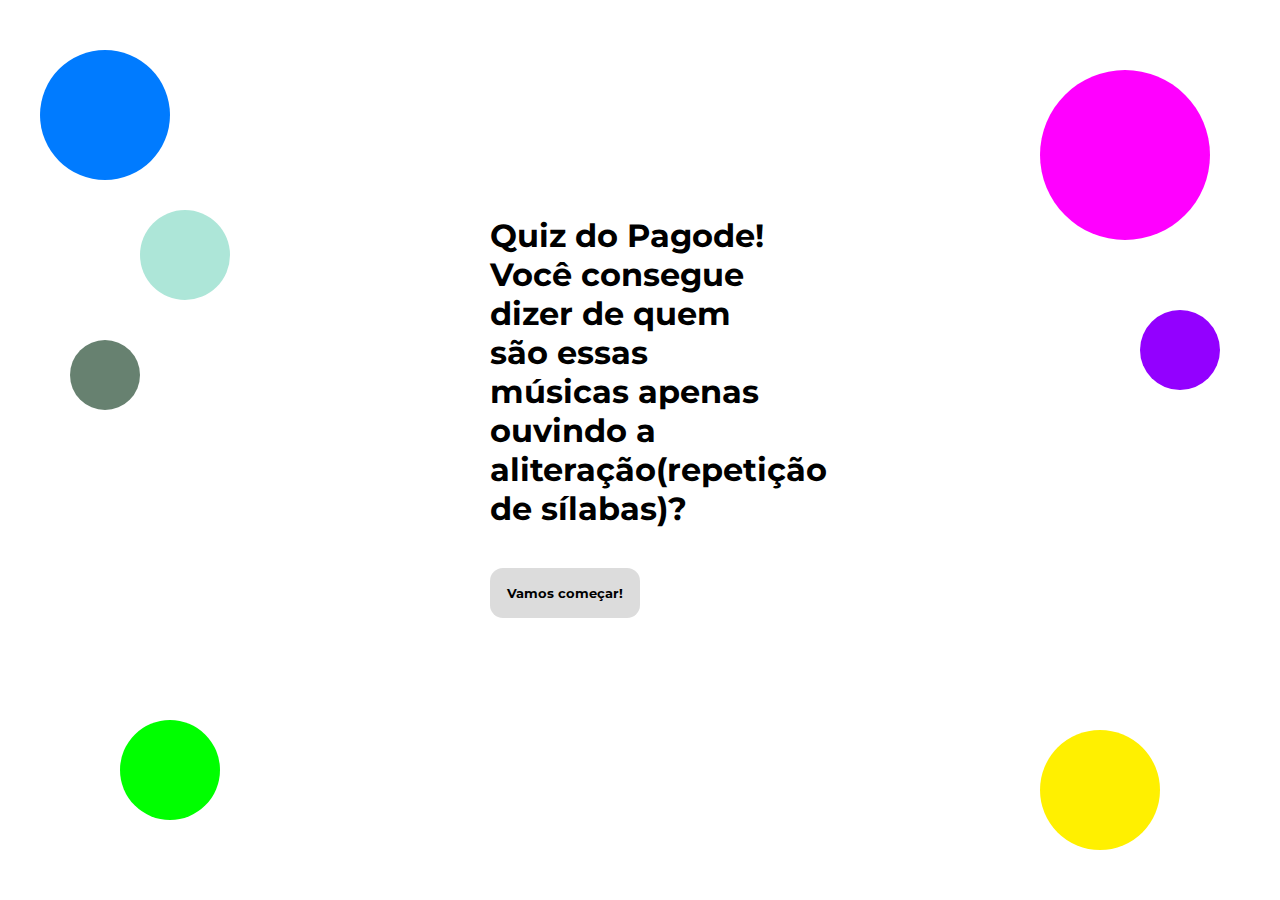
<file: index.html>
<!DOCTYPE html>
<html>
<head>
    <meta charset="UTF-8" lang="pt-br">
    <link rel="stylesheet" type="text/css" href="styles.css">
    <link href="https://fonts.googleapis.com/css2?family=Montserrat:wght@400;500;600;700&display=swap" rel="stylesheet">
    <title>Quiz do pagode</title>
</head>
<body>
    <div class="circle blue"></div>
    <div class="circle pink"></div>
    <div class="circle green-light"></div>
    <div class ="circle yellow"></div>
    <div class = "circle blue-light"></div>
    <div class = "circle purple"></div>
    <div class = "circle green"></div>
    <div class="inicio">
    <div class="titulo">
    <h1>Quiz do Pagode!
        Você consegue dizer de quem são essas músicas apenas ouvindo a aliteração(repetição de sílabas)?
    <br><br>
    
    <button class="comeco" id="comeco">Vamos começar!</button>
</h1>
    </div>
    </div>
    <script src="scriptinit.js"></script>
</body>
</html>
</file>
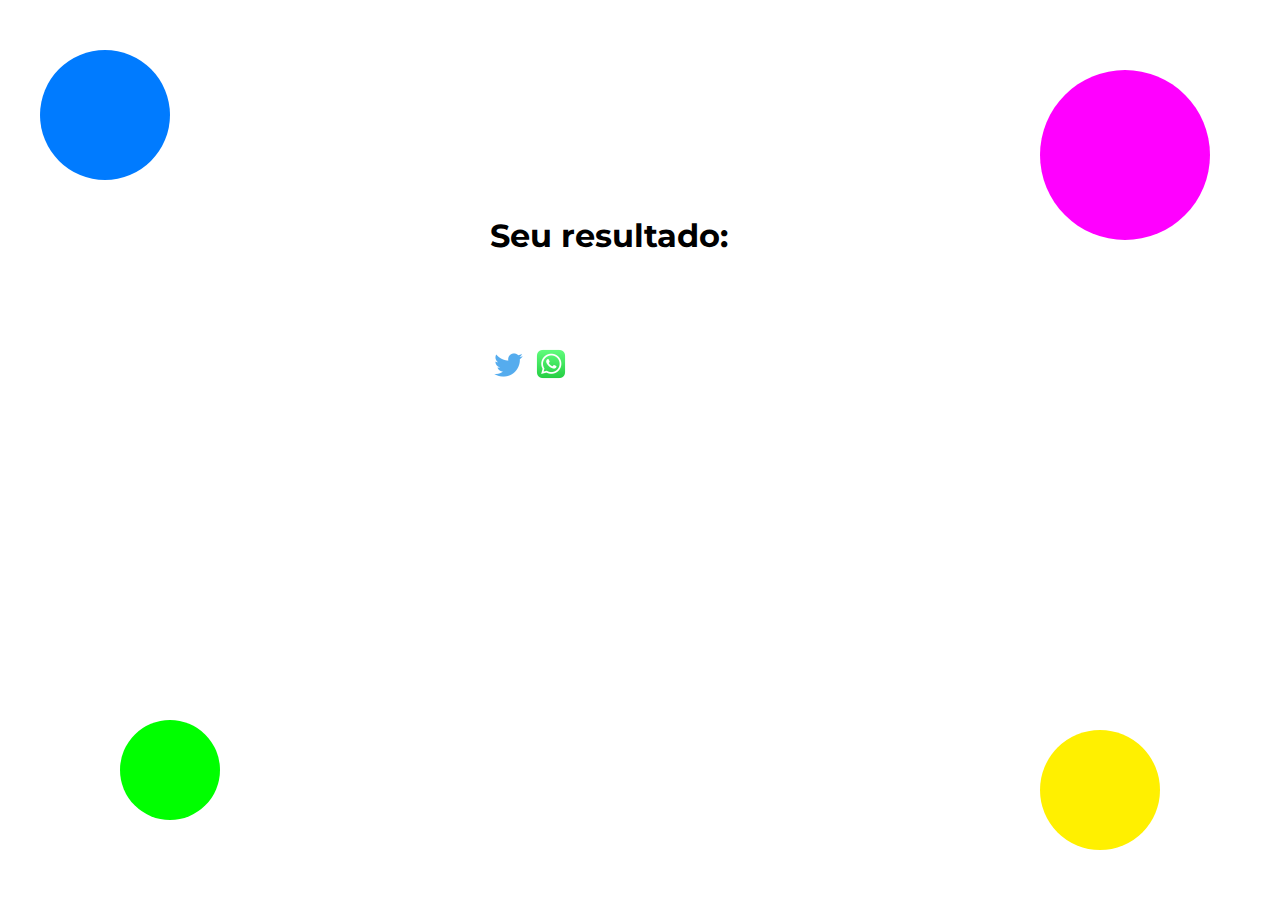
<file: final.html>
<!DOCTYPE html>
<html>
<head>
    <meta charset="UTF-8" lang="pt-br">
    <link rel="stylesheet" type="text/css" href="styles.css">
    <link href="https://fonts.googleapis.com/css2?family=Montserrat:wght@400;500;600;700&display=swap" rel="stylesheet">
    <title>Quiz do pagode</title>
</head>
<body id="final">
    
    <div class="circle blue"></div>
    <div class="circle pink"></div>
    <div class="circle green-light"></div>
    <div class ="circle yellow"></div>
    <div class="inicio">
    <div class="titulo">
    <h1>Seu resultado:
        <br><br>
    <div id="resultado" class="resultado">
        
    </div>
    <br>
    <button class="tt" id="tt"></button> <button class="zap" id="zap"></button>
    <br>
    

    </div>
    
    </div>
    
        
    <script src="scriptpages.js"></script>
</body>
</html>
</file>
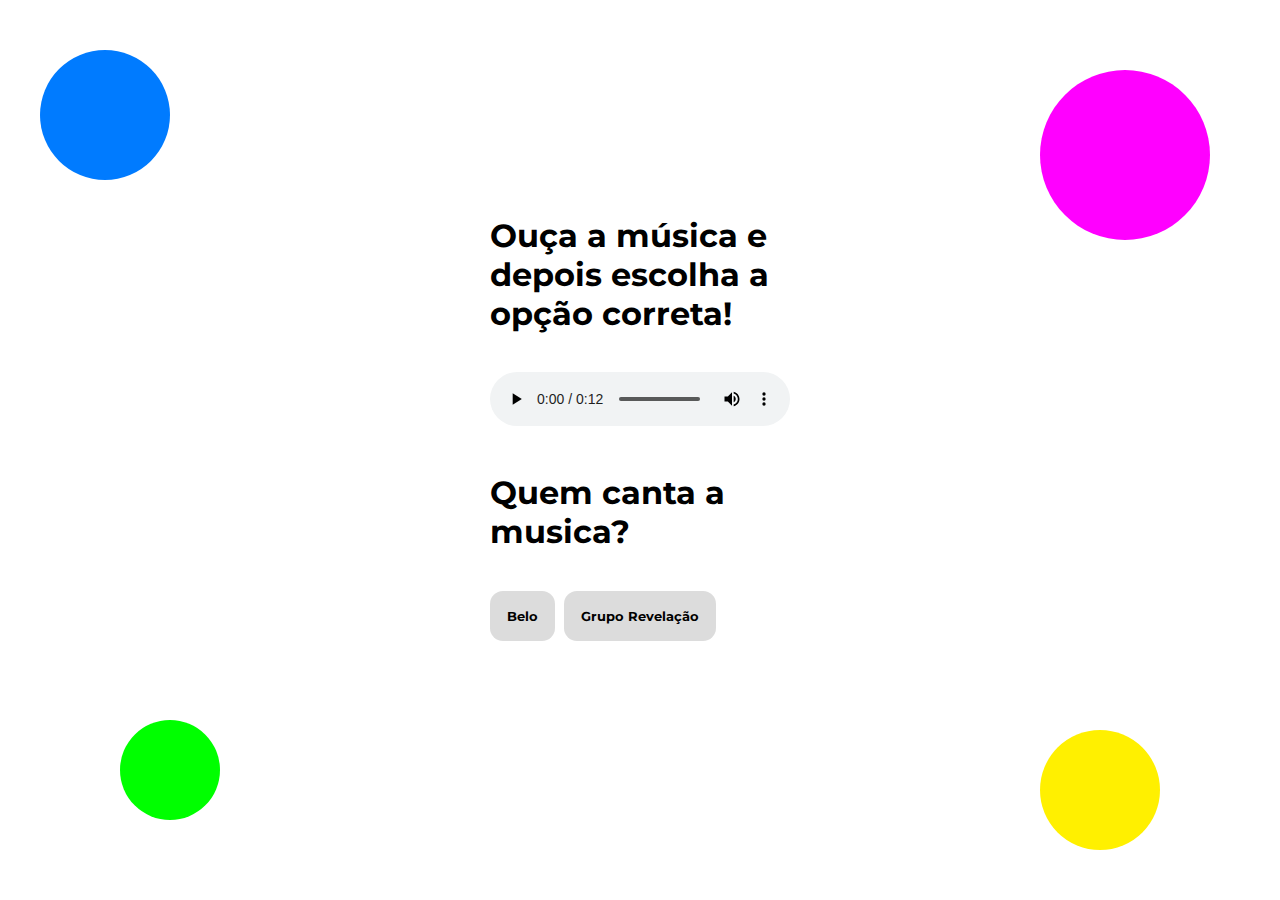
<file: musica1.html>
<!DOCTYPE html>
<html>
<head>
    <meta charset="UTF-8" lang="pt-br">
    <link rel="stylesheet" type="text/css" href="styles.css">
    <link href="https://fonts.googleapis.com/css2?family=Montserrat:wght@400;500;600;700&display=swap" rel="stylesheet">
    <title>Quiz do pagode</title>
</head>
<body id="musica1">
    <div class="circle blue"></div>
    <div class="circle pink"></div>
    <div class="circle green-light"></div>
    <div class ="circle yellow"></div>
    <div class="inicio">
    <div class="titulo">
    <h1>Ouça a música e depois escolha a opção correta!
        <br><br>
    <div class="mini">
    <div class="miniplayer">
        <audio id="audioplayer" controls>
            <source src="belolele.mp3" type="audio/mpeg">
        </audio>
    </div>
    
    </div>
    <br>
    <div class="canto">
        Quem canta a musica?
    </div>
    <br>
    <button class="comeco belo" id="belo">Belo</button>
    <button class="comeco revelacao" id="revelação">Grupo Revelação</button>
</h1>
    </div>
    </div>
    
    <script src="scriptpages.js"></script>
</body>
</html>
</file>
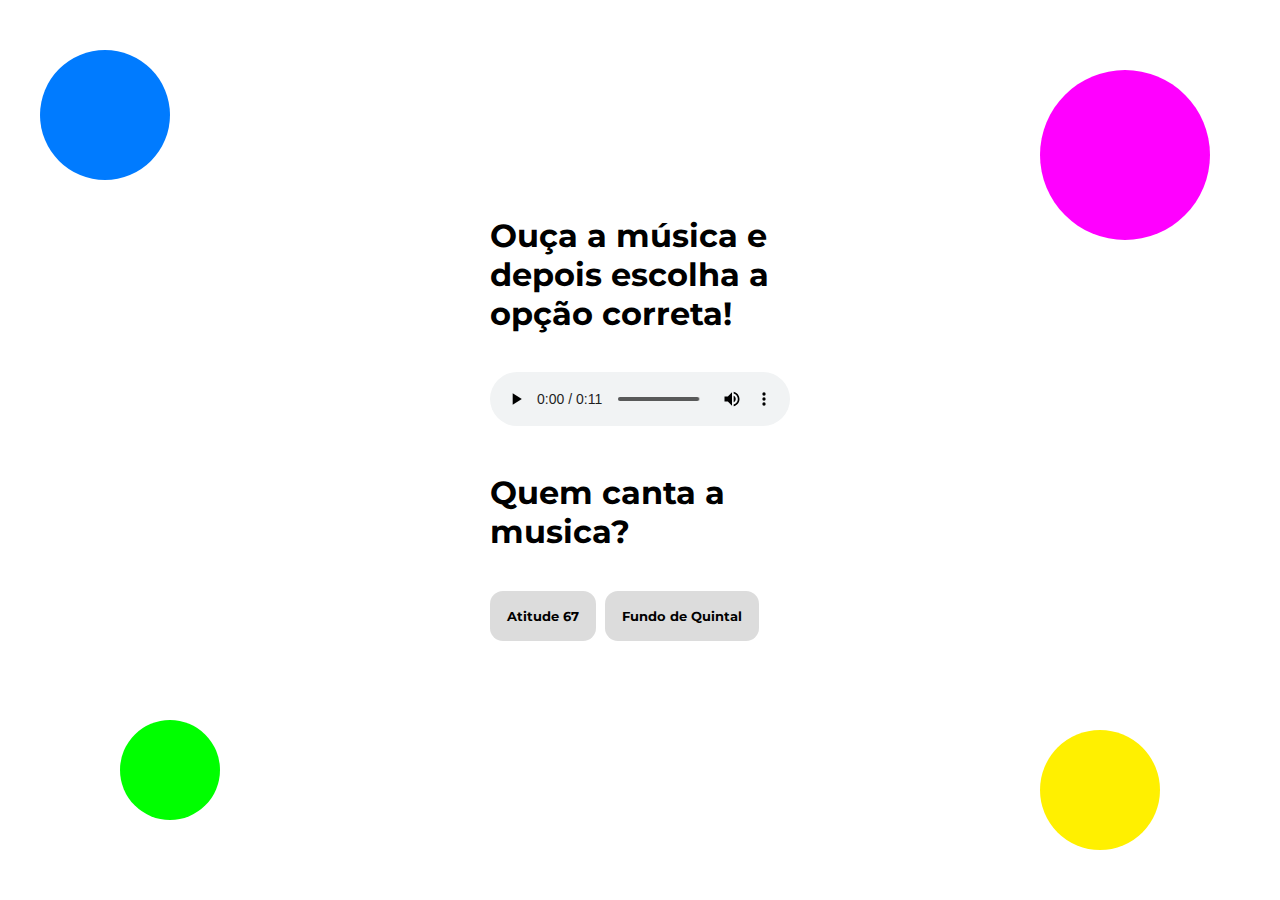
<file: musica2.html>
<!DOCTYPE html>
<html>
<head>
    <meta charset="UTF-8" lang="pt-br">
    <link rel="stylesheet" type="text/css" href="styles.css">
    <link href="https://fonts.googleapis.com/css2?family=Montserrat:wght@400;500;600;700&display=swap" rel="stylesheet">
    <title>Quiz do pagode</title>
</head>
<body id="musica2">
    <div class="circle blue"></div>
    <div class="circle pink"></div>
    <div class="circle green-light"></div>
    <div class ="circle yellow"></div>
    <div class="inicio">
    <div class="titulo">
    <h1>Ouça a música e depois escolha a opção correta!
        <br><br>
    <div class="mini">
    <div class="miniplayer">
        <audio id="audioplayer" controls>
            <source src="fundodequintallala.mp3" type="audio/mpeg">
        </audio>
    </div>
    
    </div>
    <br>
    <div class="canto">
        Quem canta a musica?
        </div>
    <br>
    <button class="comeco fundodequintal" id="atitude67">Atitude 67</button>
    <button class="comeco belo" id="fundodequintal">Fundo de Quintal</button>
</h1>
    </div>
    </div>
    
    <script src="scriptpages.js"></script>
</body>
</html>
</file>
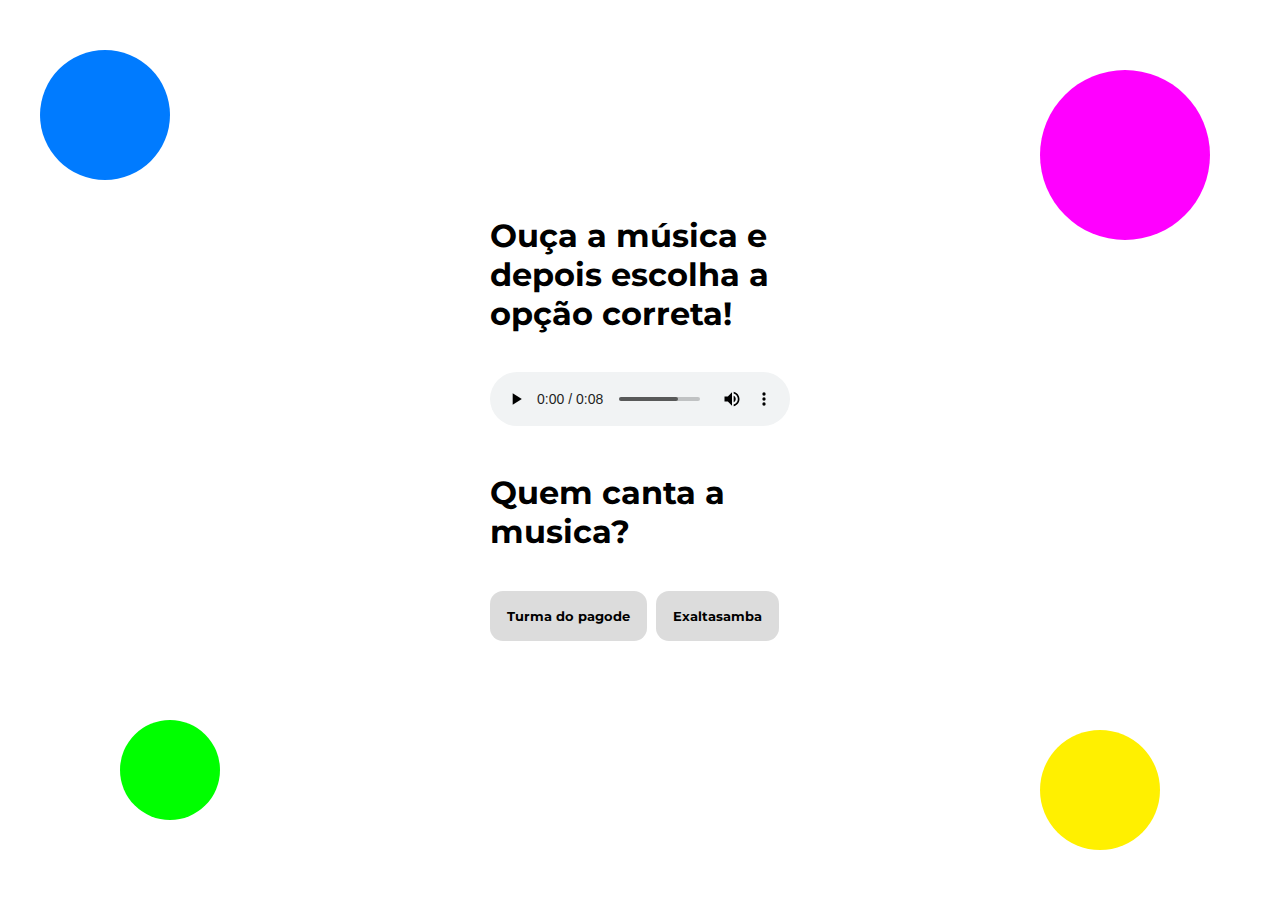
<file: musica3.html>
<!DOCTYPE html>
<html>
<head>
    <meta charset="UTF-8" lang="pt-br">
    <link rel="stylesheet" type="text/css" href="styles.css">
    <link href="https://fonts.googleapis.com/css2?family=Montserrat:wght@400;500;600;700&display=swap" rel="stylesheet">
    <title>Quiz do pagode</title>
</head>
<body id="musica3">
    <div class="circle blue"></div>
    <div class="circle pink"></div>
    <div class="circle green-light"></div>
    <div class ="circle yellow"></div>
    <div class="inicio">
    <div class="titulo">
    <h1>Ouça a música e depois escolha a opção correta!
        <br><br>
    <div class="mini">
    <div class="miniplayer">
        <audio id="audioplayer" controls>
            <source src="turmadopagodeuuu.mp3" type="audio/mpeg">
        </audio>
    </div>
    
    </div>
    <br>
    <div class="canto">
        Quem canta a musica?
        </div>
    <br>
    <button class="comeco turmadopagode" id="turmadopagode">Turma do pagode</button>
    <button class="comeco exaltasamba" id="exalta">Exaltasamba</button>
</h1>
    </div>
    </div>
    
    <script src="scriptpages.js"></script>
</body>
</html>
</file>
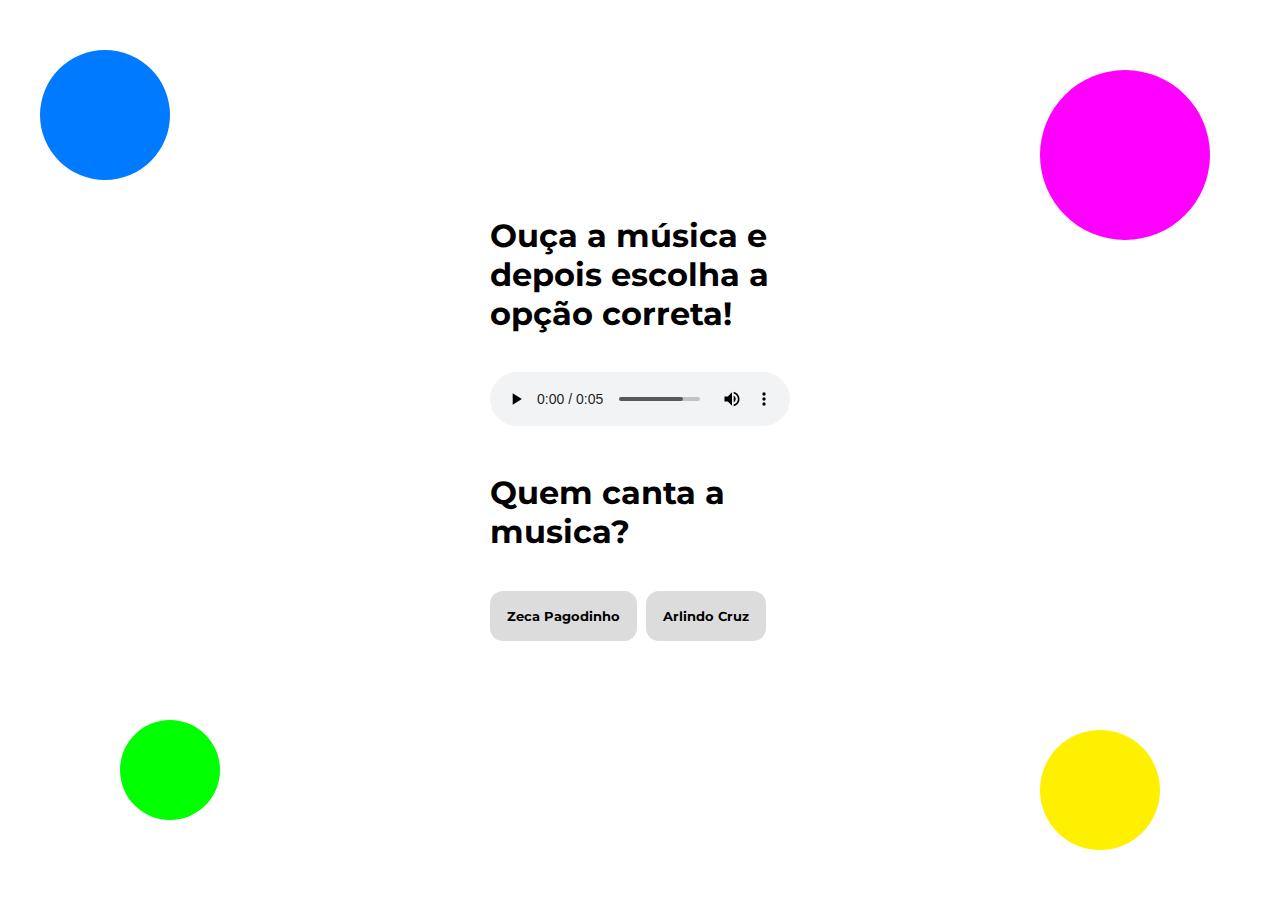
<file: musica4.html>
<!DOCTYPE html>
<html>
<head>
    <meta charset="UTF-8" lang="pt-br">
    <link rel="stylesheet" type="text/css" href="styles.css">
    <link href="https://fonts.googleapis.com/css2?family=Montserrat:wght@400;500;600;700&display=swap" rel="stylesheet">
    <title>Quiz do pagode</title>
</head>
<body id="musica4">
    <div class="circle blue"></div>
    <div class="circle pink"></div>
    <div class="circle green-light"></div>
    <div class ="circle yellow"></div>
    <div class="inicio">
    <div class="titulo">
    <h1>Ouça a música e depois escolha a opção correta!
        <br><br>
    <div class="mini">
    <div class="miniplayer">
        <audio id="audioplayer" controls>
            <source src="zecapagodinholaia.mp3" type="audio/mpeg">
        </audio>
    </div>
    
    </div>
    <br>
    <div class="canto">
    Quem canta a musica?
    </div>
    <br>
    <button class="comeco" id="pagodinho">Zeca Pagodinho</button>
    <button class="comeco" id="arlindo">Arlindo Cruz</button>
</h1>
    </div>
    </div>
    
    <script src="scriptpages.js"></script>
</body>
</html>
</file>
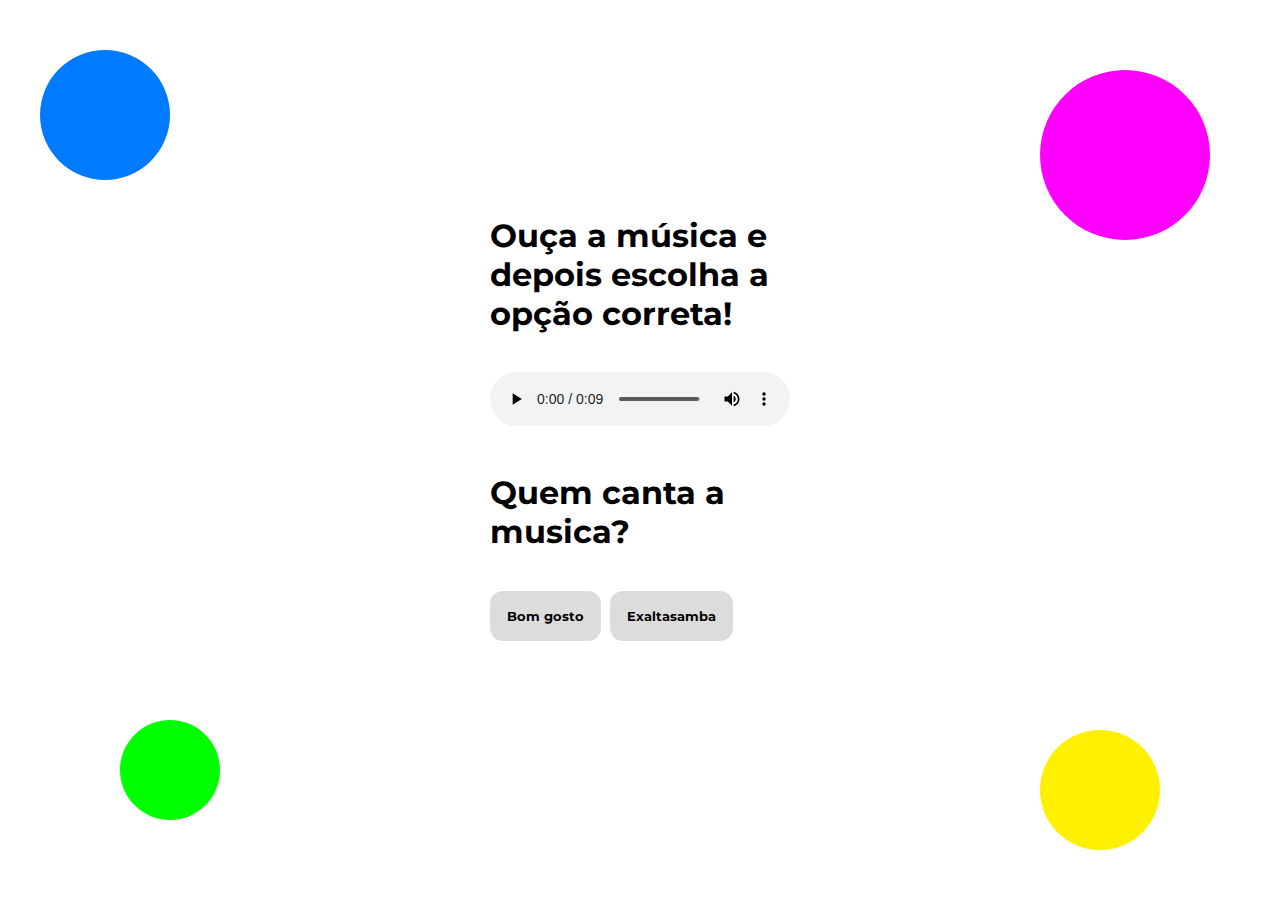
<file: musica5.html>
<!DOCTYPE html>
<html>
<head>
    <meta charset="UTF-8" lang="pt-br">
    <link rel="stylesheet" type="text/css" href="styles.css">
    <link href="https://fonts.googleapis.com/css2?family=Montserrat:wght@400;500;600;700&display=swap" rel="stylesheet">
    <title>Quiz do pagode</title>
</head>
<body id="musica5">
    <div class="circle blue"></div>
    <div class="circle pink"></div>
    <div class="circle green-light"></div>
    <div class ="circle yellow"></div>
    <div class="inicio">
    <div class="titulo">
    <h1>Ouça a música e depois escolha a opção correta!
        <br><br>
    <div class="mini">
    <div class="miniplayer">
        <audio id="audioplayer" controls>
            <source src="exaltalala.mp3" type="audio/mpeg">
        </audio>
    </div>
    
    </div>
    <br>
    <div class="canto">
        Quem canta a musica?
        </div>
    <br>
    <button class="comeco bomgosto" id="bomgosto">Bom gosto</button>
    <button class="comeco exaltasamba"id="exalta">Exaltasamba</button>
</h1>
    </div>
    </div>
    
    <script src="scriptpages.js"></script>
</body>
</html>
</file>
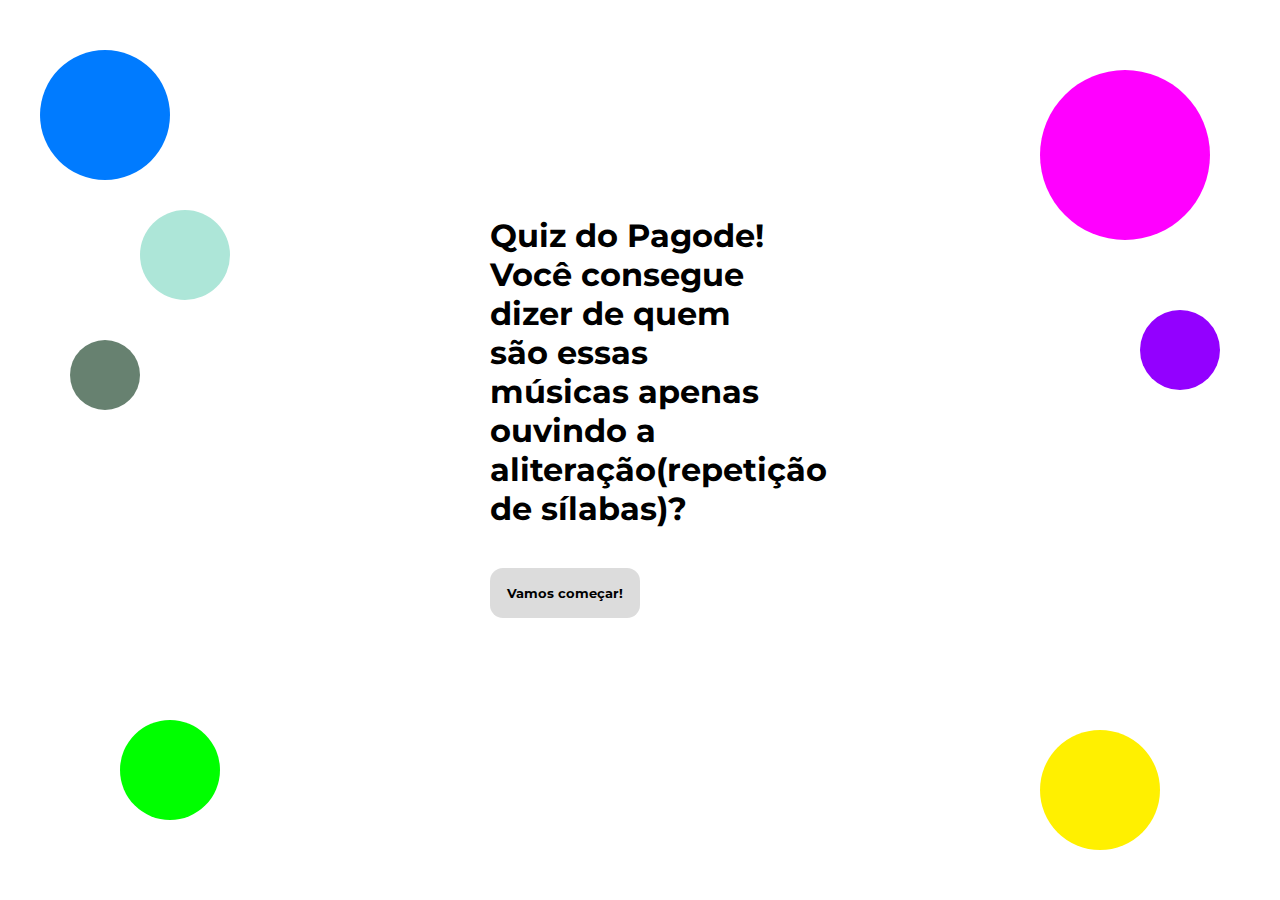
<file: quizpagodemain.html>
<!DOCTYPE html>
<html>
<head>
    <meta charset="UTF-8" lang="pt-br">
    <link rel="stylesheet" type="text/css" href="styles.css">
    <link href="https://fonts.googleapis.com/css2?family=Montserrat:wght@400;500;600;700&display=swap" rel="stylesheet">
    <title>Quiz do pagode</title>
</head>
<body>
    <div class="circle blue"></div>
    <div class="circle pink"></div>
    <div class="circle green-light"></div>
    <div class ="circle yellow"></div>
    <div class = "circle blue-light"></div>
    <div class = "circle purple"></div>
    <div class = "circle green"></div>
    <div class="inicio">
    <div class="titulo">
    <h1>Quiz do Pagode!
        Você consegue dizer de quem são essas músicas apenas ouvindo a aliteração(repetição de sílabas)?
    <br><br>
    
    <button class="comeco" id="comeco">Vamos começar!</button>
</h1>
    </div>
    </div>
    
    <script>
        
        const meuBotao = document.getElementById("comeco");

        var array = ['musica1.html','musica2.html','musica3.html','musica4.html','musica5.html'];
        var numeroaleatorio = Math.floor(Math.random() * 5);
        var count = 0;
        meuBotao.addEventListener("click", function() {
            
            window.location.href = array[numeroaleatorio];
            array.splice(numeroaleatorio,1)[0];
            var arraystring = JSON.stringify(array)
            var musicas = "";
            localStorage.setItem('musicas',musicas);
            localStorage.setItem('count',count);
            localStorage.setItem('array',arraystring);
        });
    </script>
</body>
</html>
</file>
<file: styles.css>
@media screen and (min-width: 375px) and (orientation:portrait){
 
  .inicio{
      zoom: 220%;
  }
  .tt{
    padding:30px;
  }
  .resultado{
    zoom: 120%;
    font-size: 17px;
  }
  .twitter{
    top: 200px;
        left: 50%;
        transform: translateX(-50%);
  }
  .canto{
    font-size: 22px;
   }
}


.inicio{
    display: flex;
    align-items: center;
    justify-content: center;
    
}
.titulo{
    position: absolute;
    top: 30%; /* Posiciona o topo da div no meio da janela */
    left: 50%; /* Posiciona a esquerda da div no meio da janela */
    transform: translate(-50%, -50%); /* Centraliza completamente a div */
    font-family: 'Montserrat',sans-serif;
    /* Estilos adicionais para a div centralizada */
    width:300px;
    height: 150px;
   
}
.comeco{
  font-family: 'Montserrat',sans-serif;
  font-weight: bold;
  animation:forwards;
  background-color: #DCDCDC;
  border-radius: 13px;
  border-color: transparent;
  size: 1000px;
  padding: 15px 15px;
}
.blue {
    background-color: #007bff; 
    top: 50px; 
    left: 40px; 
    width: 130px;
  height: 130px;
  }
  
  .pink {
    
    background-color: #ff00ff; 
    top: 70px; 
    right: 70px; 
    width: 170px;
  height: 170px;
  }
  
  .green-light {
    background-color: #00ff00; 
    bottom: 80px; 
    left: 120px; 
    width: 100px;
  height: 100px;
  }
  .yellow{
    background-color: #fff000; ;
    bottom: 50px;
    right: 120px;
    width: 120px;
    height: 120px;
  }
  .blue-light{
    background-color: #ade6d8; 
    top: 210px; 
    left: 140px; 
    width: 90px;
  height: 90px;
  }
  .purple{
    background-color: #9300ff;
    top: 310px;
    right: 60px;
    width: 80px;
    height: 80px;
  }
  .green{
    background-color: #678170;
    top: 340px;
    left: 70px;
    width: 70px;
    height: 70px;
  }
  .circle
  {
    
  border-radius: 50%;
  position: absolute;
  }
  
 .tt{
  border-radius: 14px;
  background-color: white;
  background-image: url(Twitter_logo_blue_32.png);
 background-repeat: no-repeat;
  padding: 15px;
  border-color: transparent;

 }
  .resultado
  {
    font-size: 23px;
  }
  .zap{
    border-radius: 14px;
    background-color: white;
    background-image: url(logo-whatsapp-verde-icone-ios-android-256.png);
    background-repeat: no-repeat;
    padding: 16px;
    border-color: transparent;
    background-size: contain;
  }
</file>
